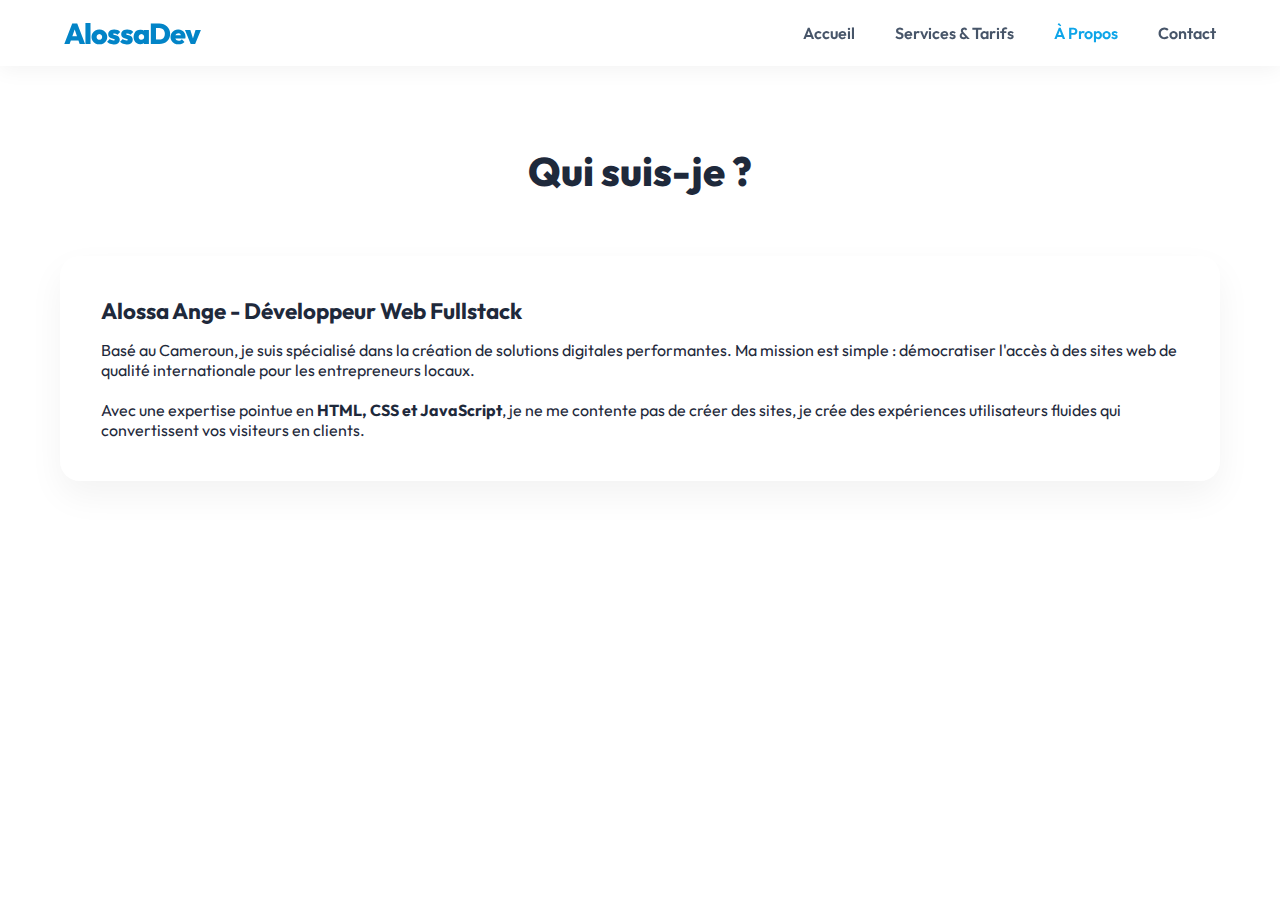
<file: about.html>
<!DOCTYPE html>
<html lang="fr">
<head>
    <meta charset="UTF-8">
    <meta name="viewport" content="width=device-width, initial-scale=1.0">
    <title>À Propos - WebDev Pro</title>
    <link rel="stylesheet" href="style.css">
</head>
<body>
    <div class="bg-overlay"></div>

    <nav>
        <div class="logo">Alossa<span>Dev</span></div>
        <ul class="nav-links">
            <li><a href="index.html">Accueil</a></li>
            <li><a href="services.html">Services & Tarifs</a></li>
            <li><a href="about.html" class="active">À Propos</a></li>
            <li><a href="contact.html">Contact</a></li>
        </ul>
    </nav>

    <div class="container">
        <h2 class="section-title">Qui suis-je ?</h2>
        <div class="card">
            <h3>Alossa Ange - Développeur Web Fullstack</h3>
            <p style="margin-top: 15px; color: var(--text-gray);">
                Basé au Cameroun, je suis spécialisé dans la création de solutions digitales performantes. 
                Ma mission est simple : démocratiser l'accès à des sites web de qualité internationale pour les entrepreneurs locaux.
            </p>
            <br>
            <p style="color: var(--text-gray);">
                Avec une expertise pointue en <strong>HTML, CSS et JavaScript</strong>, je ne me contente pas de créer des sites, 
                je crée des expériences utilisateurs fluides qui convertissent vos visiteurs en clients.
            </p>
        </div>
    </div>
</body>
</html>
</file>
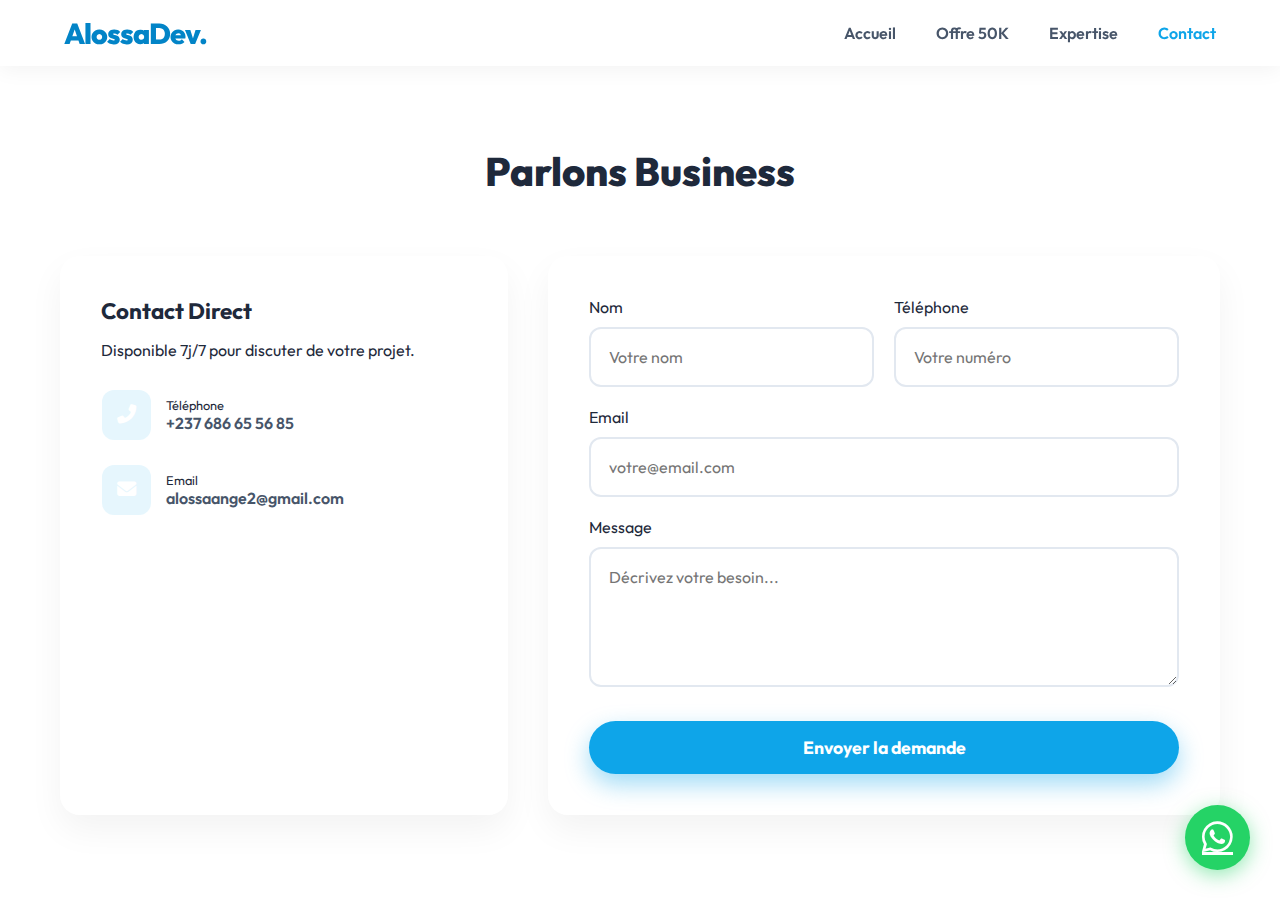
<file: contact.html>
<!DOCTYPE html>
<html lang="fr">
<head>
    <meta charset="UTF-8">
    <meta name="viewport" content="width=device-width, initial-scale=1.0">
    <title>Contact - AlossaDev</title>
    <link rel="stylesheet" href="style.css">
    <link rel="stylesheet" href="https://cdnjs.cloudflare.com/ajax/libs/font-awesome/6.4.0/css/all.min.css">
</head>
<body>
    <div class="glow-orb orb-1"></div>
    <div class="glow-orb orb-2"></div>

    <nav>
        <div class="logo">AlossaDev.</div>
        <ul class="nav-links">
            <li><a href="index.html">Accueil</a></li>
            <li><a href="services.html">Offre 50K</a></li>
            <li><a href="about.html">Expertise</a></li>
            <li><a href="contact.html" class="active">Contact</a></li>
        </ul>
    </nav>

    <div class="container">
        <h2 class="section-title">Parlons Business</h2>
        
        <div class="grid" style="grid-template-columns: 1fr 1.5fr;">
            <!-- Info Contact -->
            <div class="card">
                <h3>Contact Direct</h3>
                <p style="margin-bottom: 30px; color: var(--text-gray);">Disponible 7j/7 pour discuter de votre projet.</p>
                
                <div style="margin-bottom: 25px; display: flex; align-items: center;">
                    <div style="width: 50px; height: 50px; background: rgba(255,255,255,0.1); border-radius: 50%; display: flex; align-items: center; justify-content: center; margin-right: 15px;">
                        <i class="fas fa-phone-alt" style="margin:0; font-size: 1.2rem; color: white;"></i>
                    </div>
                    <div>
                        <p style="font-size: 0.8rem; color: var(--text-gray);">Téléphone</p>
                        <p style="font-weight: 600;">+237 686 65 56 85</p>
                    </div>
                </div>
                
                <div style="margin-bottom: 25px; display: flex; align-items: center;">
                    <div style="width: 50px; height: 50px; background: rgba(255,255,255,0.1); border-radius: 50%; display: flex; align-items: center; justify-content: center; margin-right: 15px;">
                        <i class="fas fa-envelope" style="margin:0; font-size: 1.2rem; color: white;"></i>
                    </div>
                    <div>
                        <p style="font-size: 0.8rem; color: var(--text-gray);">Email</p>
                        <p style="font-weight: 600;">alossaange2@gmail.com</p>
                    </div>
                </div>
            </div>

            <!-- Formulaire -->
            <form class="card">
                <div style="display: grid; grid-template-columns: 1fr 1fr; gap: 20px; margin-bottom: 20px;">
                    <div>
                        <label style="display: block; margin-bottom: 10px; color: var(--text-gray);">Nom</label>
                        <input type="text" placeholder="Votre nom">
                    </div>
                    <div>
                        <label style="display: block; margin-bottom: 10px; color: var(--text-gray);">Téléphone</label>
                        <input type="text" placeholder="Votre numéro">
                    </div>
                </div>
                
                <div style="margin-bottom: 20px;">
                    <label style="display: block; margin-bottom: 10px; color: var(--text-gray);">Email</label>
                    <input type="email" placeholder="votre@email.com">
                </div>
                
                <div style="margin-bottom: 30px;">
                    <label style="display: block; margin-bottom: 10px; color: var(--text-gray);">Message</label>
                    <textarea rows="5" placeholder="Décrivez votre besoin..."></textarea>
                </div>
                
                <button type="submit" class="btn" style="width: 100%; border: none; cursor: pointer; font-size: 1.1rem;">Envoyer la demande</button>
            </form>
        </div>
    </div>

    <!-- WhatsApp Flottant -->
    <a href="https://wa.me/237686655685" target="_blank" class="whatsapp-float">
        <i class="fab fa-whatsapp"></i>
    </a>
    
    <script src="script.js"></script>
</body>
</html>
</file>
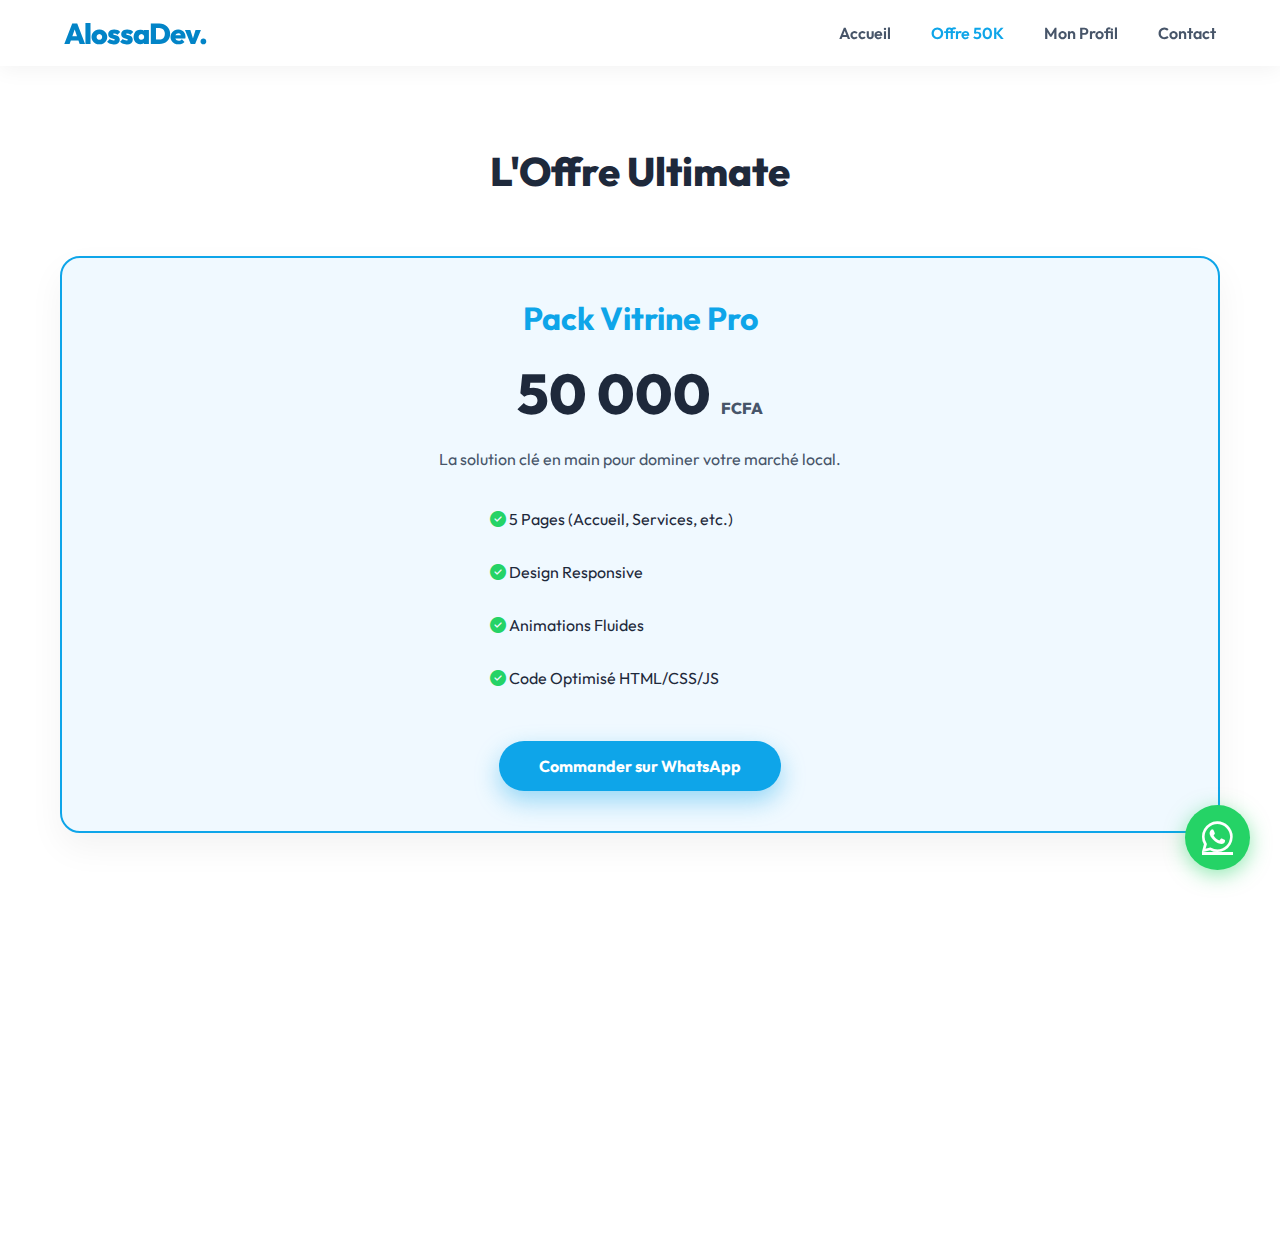
<file: services.html>
<!DOCTYPE html>
<html lang="fr">
<head>
    <meta charset="UTF-8">
    <meta name="viewport" content="width=device-width, initial-scale=1.0">
    <title>Services - AlossaDev</title>
    <link rel="stylesheet" href="style.css">
    <link rel="stylesheet" href="https://cdnjs.cloudflare.com/ajax/libs/font-awesome/6.4.0/css/all.min.css">
</head>
<body>

    <nav>
        <div class="logo">AlossaDev.</div>
        <ul class="nav-links">
            <li><a href="index.html">Accueil</a></li>
            <li><a href="services.html" class="active">Offre 50K</a></li>
            <li><a href="about.html">Mon Profil</a></li>
            <li><a href="contact.html">Contact</a></li>
        </ul>
    </nav>

    <div class="container">
        <h2 class="section-title">L'Offre Ultimate</h2>
        
        <!-- Carte Prix "Highlight" -->
        <div class="grid" style="justify-content: center; margin-bottom: 80px;">
            <div class="card" style="border: 2px solid var(--primary-color); background: #f0f9ff; text-align: center;">
                <h3 style="font-size: 2rem; color: var(--primary-color);">Pack Vitrine Pro</h3>
                <div style="font-size: 3.5rem; font-weight: 800; margin: 20px 0; color: var(--text-main);">
                    50 000 <span style="font-size: 1rem; color: var(--text-soft);">FCFA</span>
                </div>
                <p style="margin-bottom: 30px; color: var(--text-soft);">La solution clé en main pour dominer votre marché local.</p>
                
                <ul style="text-align: left; list-style: none; margin: 0 auto 30px auto; max-width: 300px; line-height: 2.5; color: var(--text-main);">
                    <li><i class="fas fa-check-circle" style="color: var(--whatsapp-green); font-size: 1rem; background:none; padding:0;"></i> 5 Pages (Accueil, Services, etc.)</li>
                    <li><i class="fas fa-check-circle" style="color: var(--whatsapp-green); font-size: 1rem; background:none; padding:0;"></i> Design Responsive</li>
                    <li><i class="fas fa-check-circle" style="color: var(--whatsapp-green); font-size: 1rem; background:none; padding:0;"></i> Animations Fluides</li>
                    <li><i class="fas fa-check-circle" style="color: var(--whatsapp-green); font-size: 1rem; background:none; padding:0;"></i> Code Optimisé HTML/CSS/JS</li>
                </ul>
                <a href="https://wa.me/237686655685" class="btn">Commander sur WhatsApp</a>
            </div>
        </div>

        <div class="grid">
            <div class="card">
                <i class="fas fa-bolt"></i>
                <h3>Vitesse Éclair</h3>
                <p>Pas de CMS lourd. Du code pur pour un chargement instantané.</p>
            </div>
            <div class="card">
                <i class="fas fa-layer-group"></i>
                <h3>Architecture Modulaire</h3>
                <p>Code structuré professionnellement. Facile à faire évoluer.</p>
            </div>
            <div class="card">
                <i class="fas fa-mobile-alt"></i>
                <h3>100% Mobile</h3>
                <p>Votre site sera aussi beau sur un iPhone que sur un PC.</p>
            </div>
        </div>
    </div>

    <!-- WhatsApp Flottant -->
    <a href="https://wa.me/237686655685" target="_blank" class="whatsapp-float">
        <i class="fab fa-whatsapp"></i>
    </a>
    
    <script src="script.js"></script>
</body>
</html>
</file>
<file: style.css>
/* style.css - Version Claire et Joyeuse */
@import url('https://fonts.googleapis.com/css2?family=Outfit:wght@300;400;600;800&display=swap');

:root {
    --primary-color: #0ea5e9; /* Bleu ciel dynamique */
    --primary-dark: #0284c7;  /* Bleu plus profond pour le texte */
    --accent-color: #f59e0b;  /* Orange solaire pour l'appel à l'action */
    --whatsapp-green: #25D366;
    --text-main: #1e293b;     /* Gris foncé très lisible */
    --text-soft: #475569;     /* Gris moyen */
    --glass-white: rgba(255, 255, 255, 0.7); /* Verre blanc */
    --glass-border: rgba(255, 255, 255, 0.9);
}

* {
    margin: 0;
    padding: 0;
    box-sizing: border-box;
    font-family: 'Outfit', sans-serif;
    scroll-behavior: smooth;
}

body {
    /* ICI : Ton image de fond est chargée */
    background: url('fond.jpg') no-repeat center center fixed;
    background-size: cover;
    color: var(--text-main);
    overflow-x: hidden;
    position: relative;
    min-height: 100vh;
}
body {
    /* Image de développeur : Bureau lumineux avec code (URL en ligne) */
    background: url('https://images.unsplash.com/photo-1498050108023-c5249f4df085?ixlib=rb-4.0.3&auto=format&fit=crop&w=2072&q=80') no-repeat center center fixed;
    
    /* Paramètres pour que l'image couvre tout l'écran */
    background-size: cover;
    color: var(--text-main);
    overflow-x: hidden;
    position: relative;
    min-height: 100vh;
}

/* --- NAVIGATION --- */
nav {
    display: flex;
    justify-content: space-between;
    align-items: center;
    padding: 15px 5%;
    background: rgba(255, 255, 255, 0.9);
    backdrop-filter: blur(15px);
    position: sticky;
    top: 0;
    z-index: 1000;
    box-shadow: 0 4px 20px rgba(0,0,0,0.05);
}

.logo {
    font-size: 1.8rem;
    font-weight: 800;
    color: var(--primary-dark);
    letter-spacing: -1px;
}

.nav-links { list-style: none; display: flex; gap: 40px; }

.nav-links a {
    text-decoration: none;
    color: var(--text-soft);
    font-weight: 600;
    font-size: 1rem;
    transition: 0.3s;
}

.nav-links a:hover, .nav-links a.active { 
    color: var(--primary-color); 
}

/* --- HERO SECTION --- */
.hero {
    min-height: 85vh;
    display: flex;
    align-items: center;
    justify-content: center;
    text-align: center;
    padding: 0 20px;
}

.hero h1 {
    font-size: 4rem;
    line-height: 1.1;
    margin-bottom: 25px;
    font-weight: 800;
    color: var(--text-main);
}

.hero h1 span {
    color: var(--primary-color);
    position: relative;
    display: inline-block;
}

/* Petit soulignement joyeux */
.hero h1 span::after {
    content: '';
    position: absolute;
    bottom: 5px; left: 0; width: 100%; height: 10px;
    background: rgba(14, 165, 233, 0.2);
    z-index: -1;
    transform: rotate(-2deg);
}

.hero p {
    font-size: 1.25rem;
    color: var(--text-soft);
    margin-bottom: 40px;
    max-width: 700px;
    margin-left: auto;
    margin-right: auto;
    font-weight: 500;
}

/* --- BOUTONS --- */
.btn {
    padding: 15px 40px;
    background: var(--primary-color);
    color: white;
    text-decoration: none;
    border-radius: 50px;
    font-weight: 700;
    box-shadow: 0 10px 25px rgba(14, 165, 233, 0.4);
    transition: 0.3s;
    display: inline-block;
    border: none;
}

.btn:hover {
    transform: translateY(-5px);
    box-shadow: 0 15px 35px rgba(14, 165, 233, 0.6);
    background: var(--primary-dark);
}

.btn-outline {
    background: white;
    color: var(--primary-color);
    border: 2px solid var(--primary-color);
    margin-left: 15px;
    box-shadow: 0 5px 15px rgba(0,0,0,0.05);
}
.btn-outline:hover { 
    background: var(--primary-color); 
    color: white; 
}

/* --- CARDS & SERVICES --- */
.container { max-width: 1200px; margin: 80px auto; padding: 0 20px; }

.section-title {
    text-align: center;
    font-size: 2.5rem;
    margin-bottom: 60px;
    font-weight: 800;
    color: var(--text-main);
}

.grid {
    display: grid;
    grid-template-columns: repeat(auto-fit, minmax(300px, 1fr));
    gap: 40px;
}

.card {
    background: var(--glass-white);
    padding: 40px;
    border-radius: 20px;
    border: 1px solid white;
    box-shadow: 0 15px 35px rgba(0,0,0,0.05); /* Ombre douce */
    transition: 0.4s ease;
}

.card:hover {
    transform: translateY(-10px);
    background: white;
    box-shadow: 0 20px 40px rgba(14, 165, 233, 0.15); /* Ombre colorée au survol */
}

.card h3 { 
    font-size: 1.4rem; 
    margin-bottom: 15px; 
    color: var(--text-main); 
    font-weight: 700;
}
.card p { color: var(--text-soft); }

.card i { 
    font-size: 2.5rem; 
    color: var(--primary-color); 
    margin-bottom: 25px; 
    background: rgba(14, 165, 233, 0.1);
    padding: 15px;
    border-radius: 12px;
}

/* --- PRIX HIGHLIGHT --- */
.price-highlight {
    color: var(--accent-color);
    font-weight: 900;
}

/* --- WHATSAPP FLOTTANT --- */
.whatsapp-float {
    position: fixed;
    bottom: 30px;
    right: 30px;
    background-color: var(--whatsapp-green);
    color: white;
    width: 65px;
    height: 65px;
    border-radius: 50%;
    display: flex;
    align-items: center;
    justify-content: center;
    font-size: 35px;
    box-shadow: 0 5px 20px rgba(37, 211, 102, 0.5);
    z-index: 2000;
    transition: 0.3s;
    animation: bounce 2s infinite;
}

.whatsapp-float:hover {
    transform: scale(1.1);
}

@keyframes bounce {
    0%, 20%, 50%, 80%, 100% {transform: translateY(0);}
    40% {transform: translateY(-10px);}
    60% {transform: translateY(-5px);}
}

/* Form inputs (Dark text on light input) */
input, textarea {
    width: 100%; padding: 18px;
    background: white;
    border: 2px solid #e2e8f0;
    color: var(--text-main); 
    border-radius: 12px; outline: none;
    transition: 0.3s; font-size: 1rem;
}
input:focus, textarea:focus {
    border-color: var(--primary-color);
    box-shadow: 0 0 0 4px rgba(14, 165, 233, 0.1);
}

@media (max-width: 768px) {
    .nav-links { display: none; }
    .hero h1 { font-size: 2.8rem; }
}
</file>
